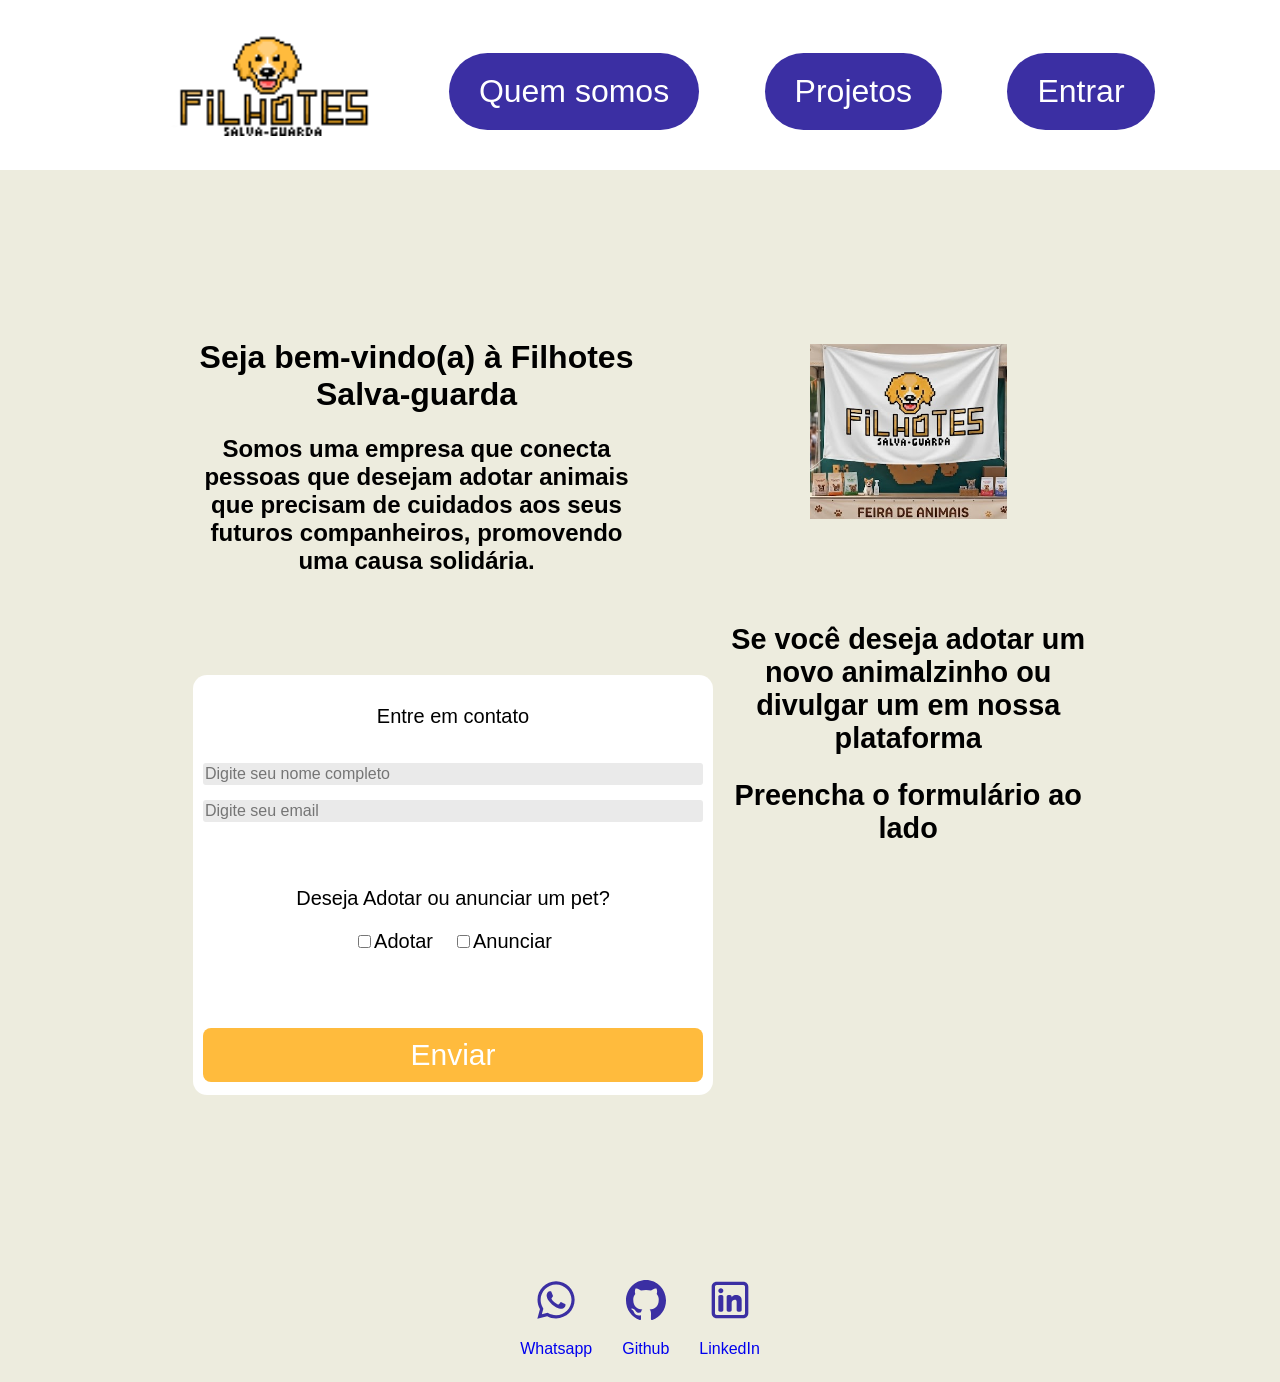
<file: Contact.html>
<!DOCTYPE html>
<html lang="en">
<head>
    <meta charset="UTF-8">
    <meta name="viewport" content="width=device-width, initial-scale=1.0">
    <title>Contato</title>
    <link rel="stylesheet" href="Contact.css">
</head>
<body>
    <header class="top">
        <nav>
            <ul>
                <div class="botoes">
                <a class="btn_menu" href="index.html"> <img src="./imgs/Filhotes.salvaguarda.logo.png"></img> </a>
                    <li>
                        <a class="btn" href="Who.html">Quem somos</a>
                    </li>
                    <li>
                        <a class="btn" href="Projects.html">Projetos</a>
                    </li>
                    <li>
                        <a class="btn" href="Entrar.html">Entrar</a>
                    </li>
                </div>
            </ul>
        </nav>
    </header>

    <main>
        <div class="L1">
            <h1>Seja bem-vindo(a) à Filhotes Salva-guarda</h1>
            <h2>Somos uma empresa que conecta pessoas que desejam adotar animais que precisam de cuidados aos seus futuros companheiros, promovendo uma causa solidária.</h2>
         
            <div class="F">
        <form action="https://formsubmit.co/gabriel.passos@aln.senaicimatec.edu.br" method="post">

        <p>Entre em contato</p>
        <input class="Dig" type="text" name="nome" placeholder="Digite seu nome completo" required>
        <input class="Dig" type="email" name="email" placeholder="Digite seu email" required>
        <div class="Ma">
            <p>Deseja Adotar ou anunciar um pet?</p>
            <div class="Mark">   
                <label class="M"><input type="checkbox" name="opção" value="Adotar">Adotar</label>
                <label class="M"><input type="checkbox" name="opção" value="Anunciar">Anunciar</label>
            </div>
        </div>
            <input type="hidden" name="_captcha" value="false">
        <button type="submit">Enviar</button>
    </form>
        
        </div>
        </div>
        <div class="I">
               <img src="./imgs/feira.png">
            <div class="L2">
               <h2>Se você deseja adotar um novo animalzinho ou divulgar um em nossa plataforma</h2>
                <h2>Preencha o formulário ao lado</h2>
            </div>
        </div>
        
    </main>

     <footer>
        <a href="Wpp.html"  target="_blank" rel="noopener noreferrer">
            <img src="./imgs/whatsapp-svgrepo-com.svg" ></img>
            <p>Whatsapp</p>
        </a>
        <a href="https://github.com/CimatecJr/PROSEL26.1-NPCP-CIMATECJR" target="_blank" rel="noopener noreferrer">
            <img src="./imgs/github-142-svgrepo-com.svg"></img>
            <p>Github</p>
        </a>
        <a href="https://www.linkedin.com/in/gabriel-de-araujo-linhares-passos-0313933b3/" target="_blank" rel="noopener noreferrer">
            <img src="./imgs/linkedin-svgrepo-com.svg"></img>
            <p>LinkedIn</p>
        </a>
    </footer>
</body>
</html>
</file>
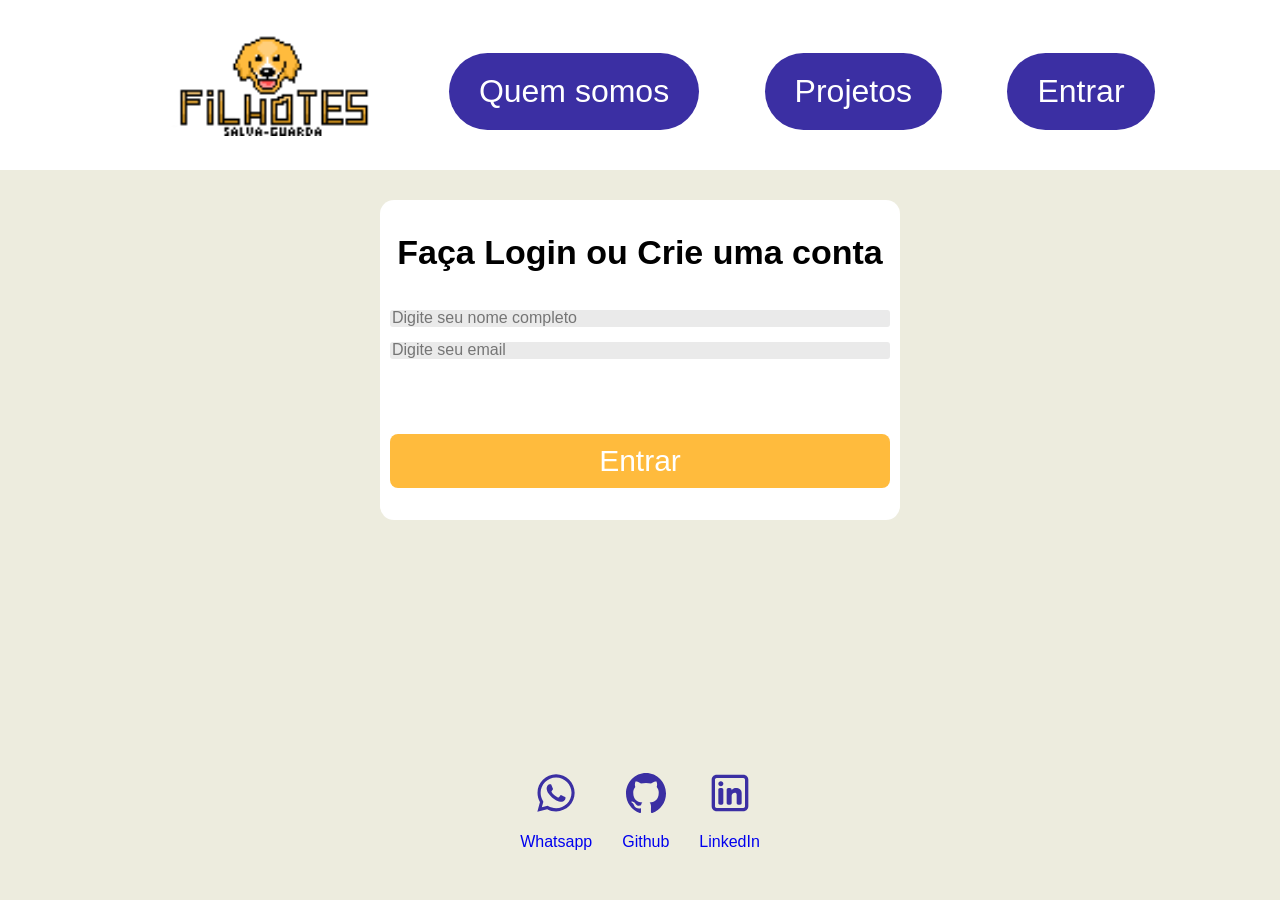
<file: Entrar.html>
<!DOCTYPE html>
<html lang="en">
<head>
    <meta charset="UTF-8">
    <meta name="viewport" content="width=device-width, initial-scale=1.0">
    <title>Entrar</title>
    <link rel="stylesheet" href="Entrar.css">
</head>
<body>
    <header class="top">
        <nav>
            <ul>
                <div class="botoes">
                <a class="btn_menu" href="index.html"> <img src="./imgs/Filhotes.salvaguarda.logo.png"></img> </a>
                    <li>
                        <a class="btn" href="Who.html">Quem somos</a>
                    </li>
                    <li>
                        <a class="btn" href="Projects.html">Projetos</a>
                    </li>
                    <li>
                        <a class="btn" href="Entrar.html">Entrar</a>
                    </li>
                </div>
            </ul>
        </nav>
    </header>

    <form action="https://formsubmit.co/gabriel.passos@aln.senaicimatec.edu.br" method="post">

        <h1>Faça Login ou Crie uma conta</h1>
        <input class="Dig" type="text" name="nome" placeholder="Digite seu nome completo" required>
        <input class="Dig" type="email" name="email" placeholder="Digite seu email" required>
            <input type="hidden" name="_captcha" value="false">
        <button type="submit">Entrar</button>
    </form>

     <footer>
        <a href="Wpp.html"  target="_blank" rel="noopener noreferrer">
            <img src="./imgs/whatsapp-svgrepo-com.svg" ></img>
            <p>Whatsapp</p>
        </a>
        <a href="https://github.com/CimatecJr/PROSEL26.1-NPCP-CIMATECJR" target="_blank" rel="noopener noreferrer">
            <img src="./imgs/github-142-svgrepo-com.svg"></img>
            <p>Github</p>
        </a>
        <a href="https://www.linkedin.com/in/gabriel-de-araujo-linhares-passos-0313933b3/" target="_blank" rel="noopener noreferrer">
            <img src="./imgs/linkedin-svgrepo-com.svg"></img>
            <p>LinkedIn</p>
        </a>
    </footer>

    
</body>
</html>
</file>
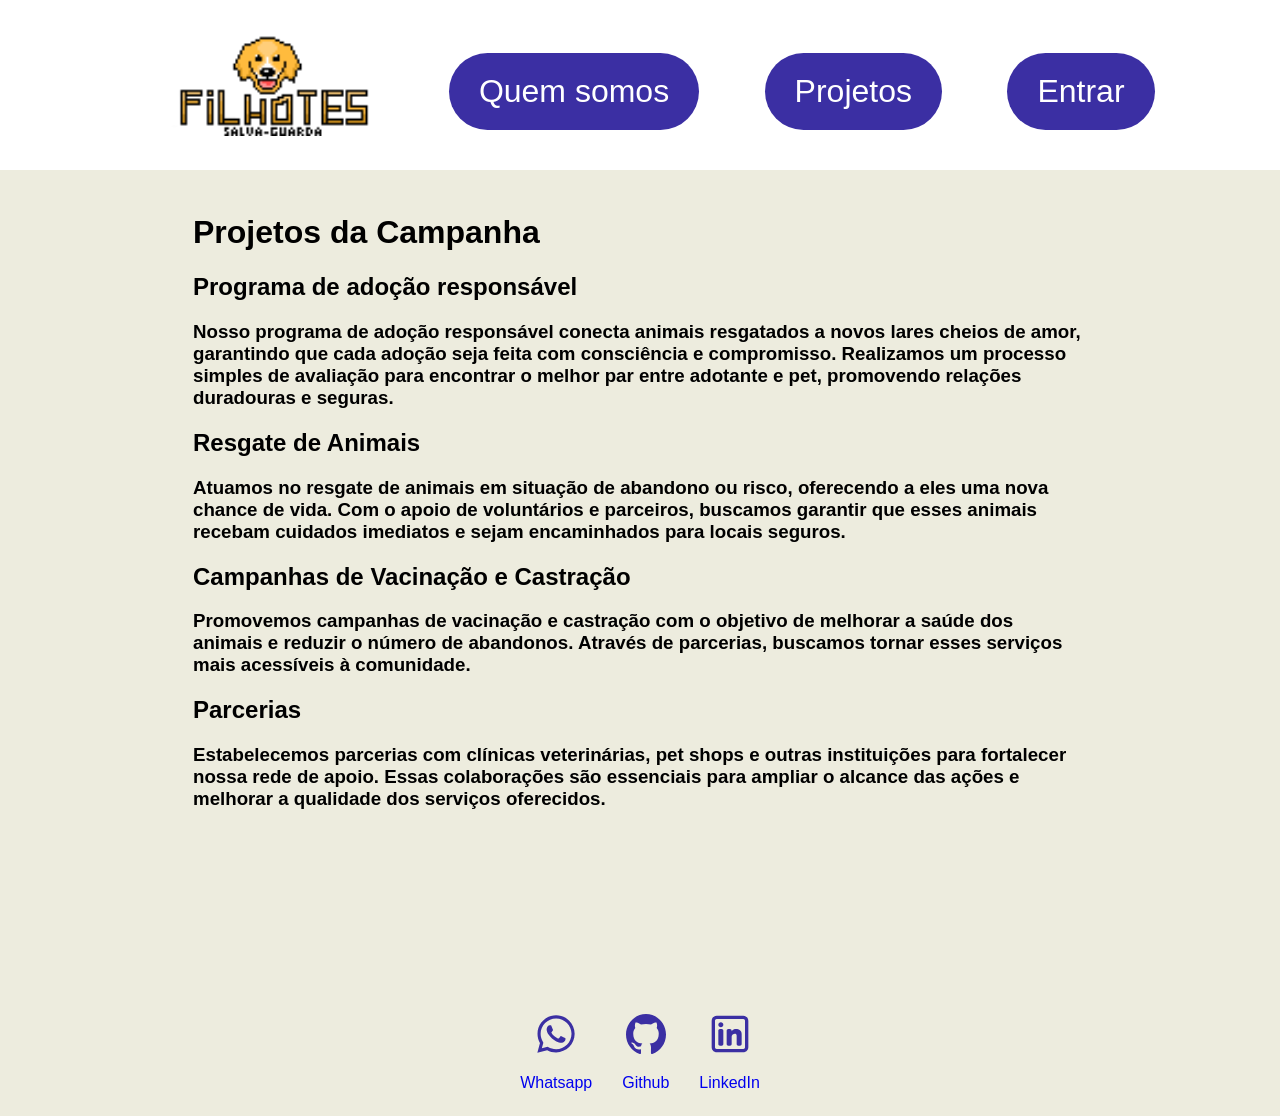
<file: Projects.html>
<!DOCTYPE html>
<html lang="en">
<head>
    <meta charset="UTF-8">
    <meta name="viewport" content="width=device-width, initial-scale=1.0">
    <title>Projetos</title>
    <link rel="stylesheet" href="Projects.css">
</head>
<body>
     <header class="top">
        <nav>
            <ul>
                <div class="botoes">
                <a class="btn_menu" href="index.html"> <img src="./imgs/Filhotes.salvaguarda.logo.png"></img> </a>
                    <li>
                        <a class="btn" href="Who.html">Quem somos</a>
                    </li>
                    <li>
                        <a class="btn" href="Projects.html">Projetos</a>
                    </li>
                    <li>
                        <a class="btn" href="Entrar.html">Entrar</a>
                    </li>
                </div>
            </ul>
        </nav>
    </header>

    <main class="projetos">
        <h1>Projetos da Campanha</h1>
        <h2>Programa de adoção responsável</h2>
        <h3>Nosso programa de adoção responsável conecta animais resgatados a novos lares cheios de amor, garantindo que cada adoção seja feita com consciência e compromisso. Realizamos um processo simples de avaliação para encontrar o melhor par entre adotante e pet, promovendo relações duradouras e seguras.</h3>
        
        <h2>Resgate de Animais</h2>
        <h3>Atuamos no resgate de animais em situação de abandono ou risco, oferecendo a eles uma nova chance de vida. Com o apoio de voluntários e parceiros, buscamos garantir que esses animais recebam cuidados imediatos e sejam encaminhados para locais seguros.</h3>
        
        <h2>Campanhas de Vacinação e Castração</h2>
        <h3>Promovemos campanhas de vacinação e castração com o objetivo de melhorar a saúde dos animais e reduzir o número de abandonos. Através de parcerias, buscamos tornar esses serviços mais acessíveis à comunidade.</h3>
    
        <h2>Parcerias</h2>
        <h3>Estabelecemos parcerias com clínicas veterinárias, pet shops e outras instituições para fortalecer nossa rede de apoio. Essas colaborações são essenciais para ampliar o alcance das ações e melhorar a qualidade dos serviços oferecidos.</h3>
    </main>

     <footer>
        <a href="Wpp.html"  target="_blank" rel="noopener noreferrer">
            <img src="./imgs/whatsapp-svgrepo-com.svg" ></img>
            <p>Whatsapp</p>
        </a>
        <a href="https://github.com/CimatecJr/PROSEL26.1-NPCP-CIMATECJR" target="_blank" rel="noopener noreferrer">
            <img src="./imgs/github-142-svgrepo-com.svg"></img>
            <p>Github</p>
        </a>
        <a href="https://www.linkedin.com/in/gabriel-de-araujo-linhares-passos-0313933b3/" target="_blank" rel="noopener noreferrer">
            <img src="./imgs/linkedin-svgrepo-com.svg"></img>
            <p>LinkedIn</p>
        </a>
    </footer>
    
</body>
</html>
</file>
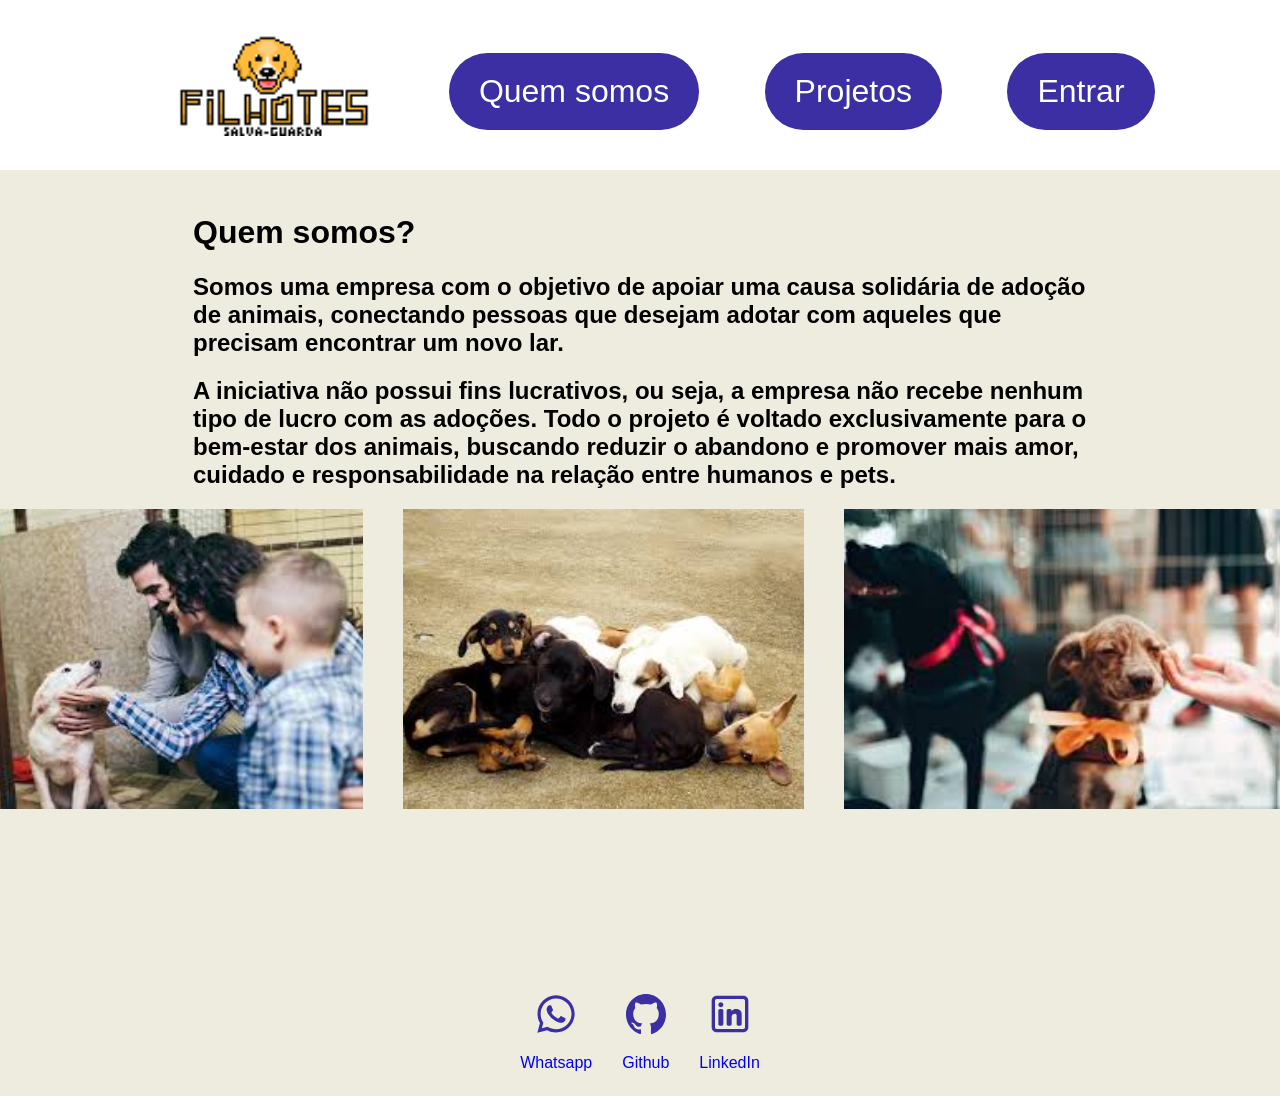
<file: Who.html>
<!DOCTYPE html>
<html lang="en">
<head>
    <meta charset="UTF-8">
    <meta name="viewport" content="width=device-width, initial-scale=1.0">
    <title>Quem Somos?</title>
    <link rel="stylesheet" href="Who.css">
</head>
<body>
    <header class="top">
        <nav>
            <ul>
                <div class="botoes">
                <a href="index.html"> <img src="./imgs/Filhotes.salvaguarda.logo.png"></img> </a>
                    <li>
                        <a class="btn" href="Who.html">Quem somos</a>
                    </li>
                    <li>
                        <a class="btn" href="Projects.html">Projetos</a>
                    </li>
                    <li>
                        <a class="btn" href="Entrar.html">Entrar</a>
                    </li>
                </div>
            </ul>
        </nav>
    </header>
    <main>
        <h1>Quem somos?</h1>
        <h2>Somos uma empresa com o objetivo de apoiar uma causa solidária de adoção de animais, conectando pessoas que desejam adotar com aqueles que precisam encontrar um novo lar. </h2>
        <h2>A iniciativa não possui fins lucrativos, ou seja, a empresa não recebe nenhum tipo de lucro com as adoções. Todo o projeto é voltado exclusivamente para o bem-estar dos animais, buscando reduzir o abandono e promover mais amor, cuidado e responsabilidade na relação entre humanos e pets.</h2>
        
        <div class="img_who">
            <img src="./imgs/Cachorro_adoção.jpg">
            <img src="./imgs/Filhotes_cachorros.jpg">
            <img src="./imgs/Cachorro_abrigo.jpg">
        </div>
    </main>
    <footer>
        <a href="Wpp.html"  target="_blank" rel="noopener noreferrer">
            <img src="./imgs/whatsapp-svgrepo-com.svg" ></img>
            <p>Whatsapp</p>
        </a>
        <a href="https://github.com/CimatecJr/PROSEL26.1-NPCP-CIMATECJR" target="_blank" rel="noopener noreferrer">
            <img src="./imgs/github-142-svgrepo-com.svg"></img>
            <p>Github</p>
        </a>
        <a href="https://www.linkedin.com/in/gabriel-de-araujo-linhares-passos-0313933b3/" target="_blank" rel="noopener noreferrer">
            <img src="./imgs/linkedin-svgrepo-com.svg"></img>
            <p>LinkedIn</p>
        </a>
    </footer>
</body>
</html>
</file>
<file: Contact.css>
body{
    display: flex;
    flex-direction: column;
    background-color: #EDECDE;
    font-family: Arial, Helvetica, sans-serif;
}

a {
    text-decoration: none;
}

.top {
    display: inline-block;
    gap: 300px;
    justify-content: space-between;
    align-items: center;
    padding: 0px 50px;
    width: 100%;
    background-color: white;
    box-sizing: border-box;
    position: fixed;
    top: 0;
    left: 0;
    z-index: 1000;
}

main {
    display: flex;
    justify-content: space-between;
    align-items: center;
    gap: 40px;
    margin: 185px;
    margin-top: 10px;
}

.btn:hover {
    background-color:#FFBB3D;
}

.botoes {
    padding: 10px;
    text-align: center;
    display: flex;
    justify-content: space-evenly;
    list-style-type: none;
    font-size: 200%;
    img {
        width: 218px;
        height: 110px;
    }
}

.btn {
    margin-top: 27px;
    background-color: #3b2fa3;
    color: white;
    padding: 30px;
    display: inline-block;
    gap: 300px;
    list-style-type: none;
    padding: 20px 30px;
    border-radius: 999px; 
    border: none;
} 

.L1 {
    align-items: center;
    text-align: center;
    margin-top: 300px;
    width: 50%;
}


.F {
    margin-top: 100px;
    flex-direction: row;
}

.I {
    padding-top: 50px;
    width: 40%;
    text-align: center;
}

.I img {
    padding-top: 50px;
    height: 55%;
    width: 55%;
}

.L2 {
    font-size: larger;
    margin-top: 100px;
}

form {
    font-size: 20px;
    padding: 10px;
    background-color: white;
    border: #3b2fa3;
    border-radius: 14px;
    display: flex;
    flex-direction: column;
    width: 500px;
    height: 400px;
    text-align: center;
    margin: 0 auto;
    gap: 5px;
}

input.Dig {
    margin-top: 10px;
    height: 5%;
    font-size: 16px;
    border: none;
    border-radius: 3px;
    background-color: #EAEAEA;
}

.Ma {
    margin-top: 40px;
}

.Mark {
    justify-content: center;
    display: flex;
    flex-direction: row;
    gap: 20px;
}

.M:hover {
    cursor: pointer;
}

button {
    margin-top: 70px;
    font-size: 30px;
    width: 100%;
    background-color: #FFBB3D;
    color: white;
    padding: 10px;
    border: none;
    border-radius: 8px;
    cursor: pointer;
    transition: 0.3s;
}

button:hover {
    color: #3b2fa3;
}

footer {
    text-align: center;
    display: flex;
    justify-content: center;
    gap: 30px;
    img {
        height: 40px;
        width: 40px;
    }
}
</file>
<file: Entrar.css>
body{
    margin-top: 200px;
    display: flex;
    flex-direction: column;
    background-color: #EDECDE;
    font-family: Arial, Helvetica, sans-serif;
}

a {
    text-decoration: none;
}

.top {
    display: inline-block;
    gap: 300px;
    justify-content: space-between;
    align-items: center;
    padding: 0px 50px;
    width: 100%;
    background-color: white;
    box-sizing: border-box;
    position: fixed;
    top: 0;
    left: 0;
    z-index: 1000;
}

main {
    margin: 185px;
}

.btn:hover {
    background-color:#FFBB3D;
}

.botoes {
    padding: 10px;
    text-align: center;
    display: flex;
    justify-content: space-evenly;
    list-style-type: none;
    font-size: 200%;
    img {
        width: 218px;
        height: 110px;
    }
}

.btn {
    margin-top: 27px;
    background-color: #3b2fa3;
    color: white;
    padding: 30px;
    display: inline-block;
    gap: 300px;
    list-style-type: none;
    padding: 20px 30px;
    border-radius: 999px; 
    border: none;
} 

form {
    font-size: 20px;
    padding: 10px;
    background-color: white;
    border-radius: 14px;
    display: flex;
    flex-direction: column;
    width: 500px;
    height: 300px;
    text-align: center;
    margin: 0 auto;
    gap: 5px;
}

form h1 {
    font-size: 170%;
}

input.Dig {
    margin-top: 10px;
    height: 5%;
    font-size: 16px;
    border: none;
    border-radius: 3px;
    background-color: #EAEAEA;
}

.Ma {
    margin-top: 40px;
}

.Mark {
    justify-content: center;
    display: flex;
    flex-direction: row;
    gap: 20px;
}

.M:hover {
    cursor: pointer;
}

button {
    margin-top: 70px;
    font-size: 30px;
    width: 100%;
    background-color: #FFBB3D;
    color: white;
    padding: 10px;
    border: none;
    border-radius: 8px;
    cursor: pointer;
    transition: 0.3s;
}

button:hover {
    color: #3b2fa3;
}

footer {
    margin-top: 20%;
    text-align: center;
    display: flex;
    justify-content: center;
    gap: 30px;
    img {
        height: 40px;
        width: 40px;
    }
}
</file>
<file: Projects.css>
body{
    display: flex;
    flex-direction: column;
    background-color: #EDECDE;
    font-family: Arial, Helvetica, sans-serif;
}

a {
    text-decoration: none;
}

.top {
    display: inline-block;
    gap: 300px;
    justify-content: space-between;
    align-items: center;
    padding: 0px 50px;
    width: 100%;
    background-color: white;
    box-sizing: border-box;
    position: fixed;
    top: 0;
    left: 0;
    z-index: 1000;
}

main {
    margin: 185px;
}

.btn:hover {
    background-color:#FFBB3D;
}

.botoes {
    padding: 10px;
    text-align: center;
    display: flex;
    justify-content: space-evenly;
    list-style-type: none;
    font-size: 200%;
    img {
        width: 218px;
        height: 110px;
    }
}

.btn {
    margin-top: 27px;
    background-color: #3b2fa3;
    color: white;
    padding: 30px;
    display: inline-block;
    gap: 300px;
    list-style-type: none;
    padding: 20px 30px;
    border-radius: 999px; 
    border: none;
} 

footer {
    text-align: center;
    display: flex;
    justify-content: center;
    gap: 30px;
    img {
        height: 40px;
        width: 40px;
    }
}
</file>
<file: Who.css>
body {
    display: flex;
    flex-direction: column;
    background-color: #EDECDE;
    font-family: Arial, Helvetica, sans-serif;
}

a {
    text-decoration: none;
}

.top {
    display: inline-block;
    gap: 300px;
    justify-content: space-between;
    align-items: center;
    padding: 0px 50px;
    width: 100%;
    background-color: white;
    box-sizing: border-box;
    position: fixed;
    top: 0;
    left: 0;
    z-index: 1000;
}

main {
    margin: 185px;
}

.btn:hover {
    background-color:#FFBB3D;
}

.botoes {
    padding: 10px;
    text-align: center;
    display: flex;
    justify-content: space-evenly;
    list-style-type: none;
    font-size: 200%;
    img {
        width: 218px;
        height: 110px;
    }
}

.btn {
    margin-top: 27px;
    background-color: #3b2fa3;
    color: white;
    padding: 30px;
    display: inline-block;
    gap: 300px;
    list-style-type: none;
    padding: 20px 30px;
    border-radius: 999px; 
    border: none;
}

.img_who {
    display: flex;
    justify-content: center;
    gap: 40px;
    img {
        width: auto;
        height: 300px;
    }
}

footer {
    text-align: center;
    display: flex;
    justify-content: center;
    gap: 30px;
    img {
        height: 40px;
        width: 40px;
    }
}
</file>
